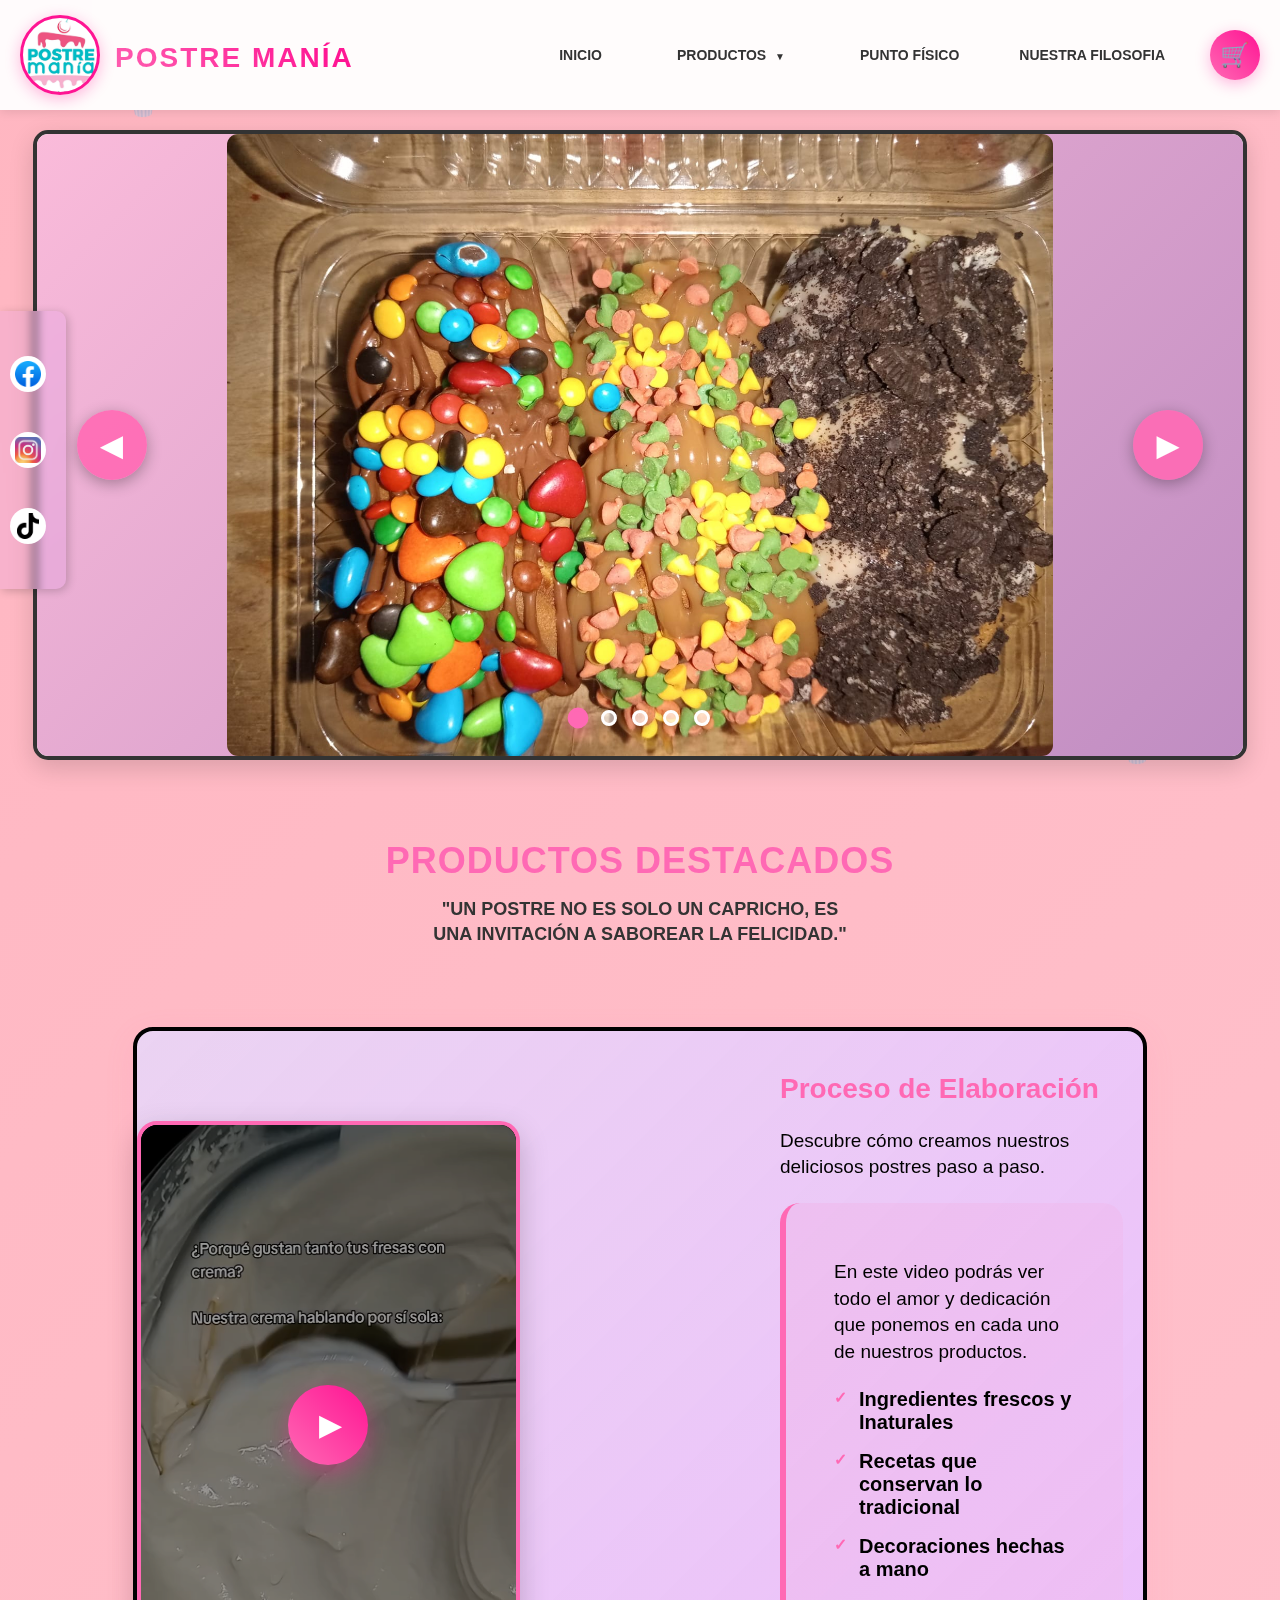
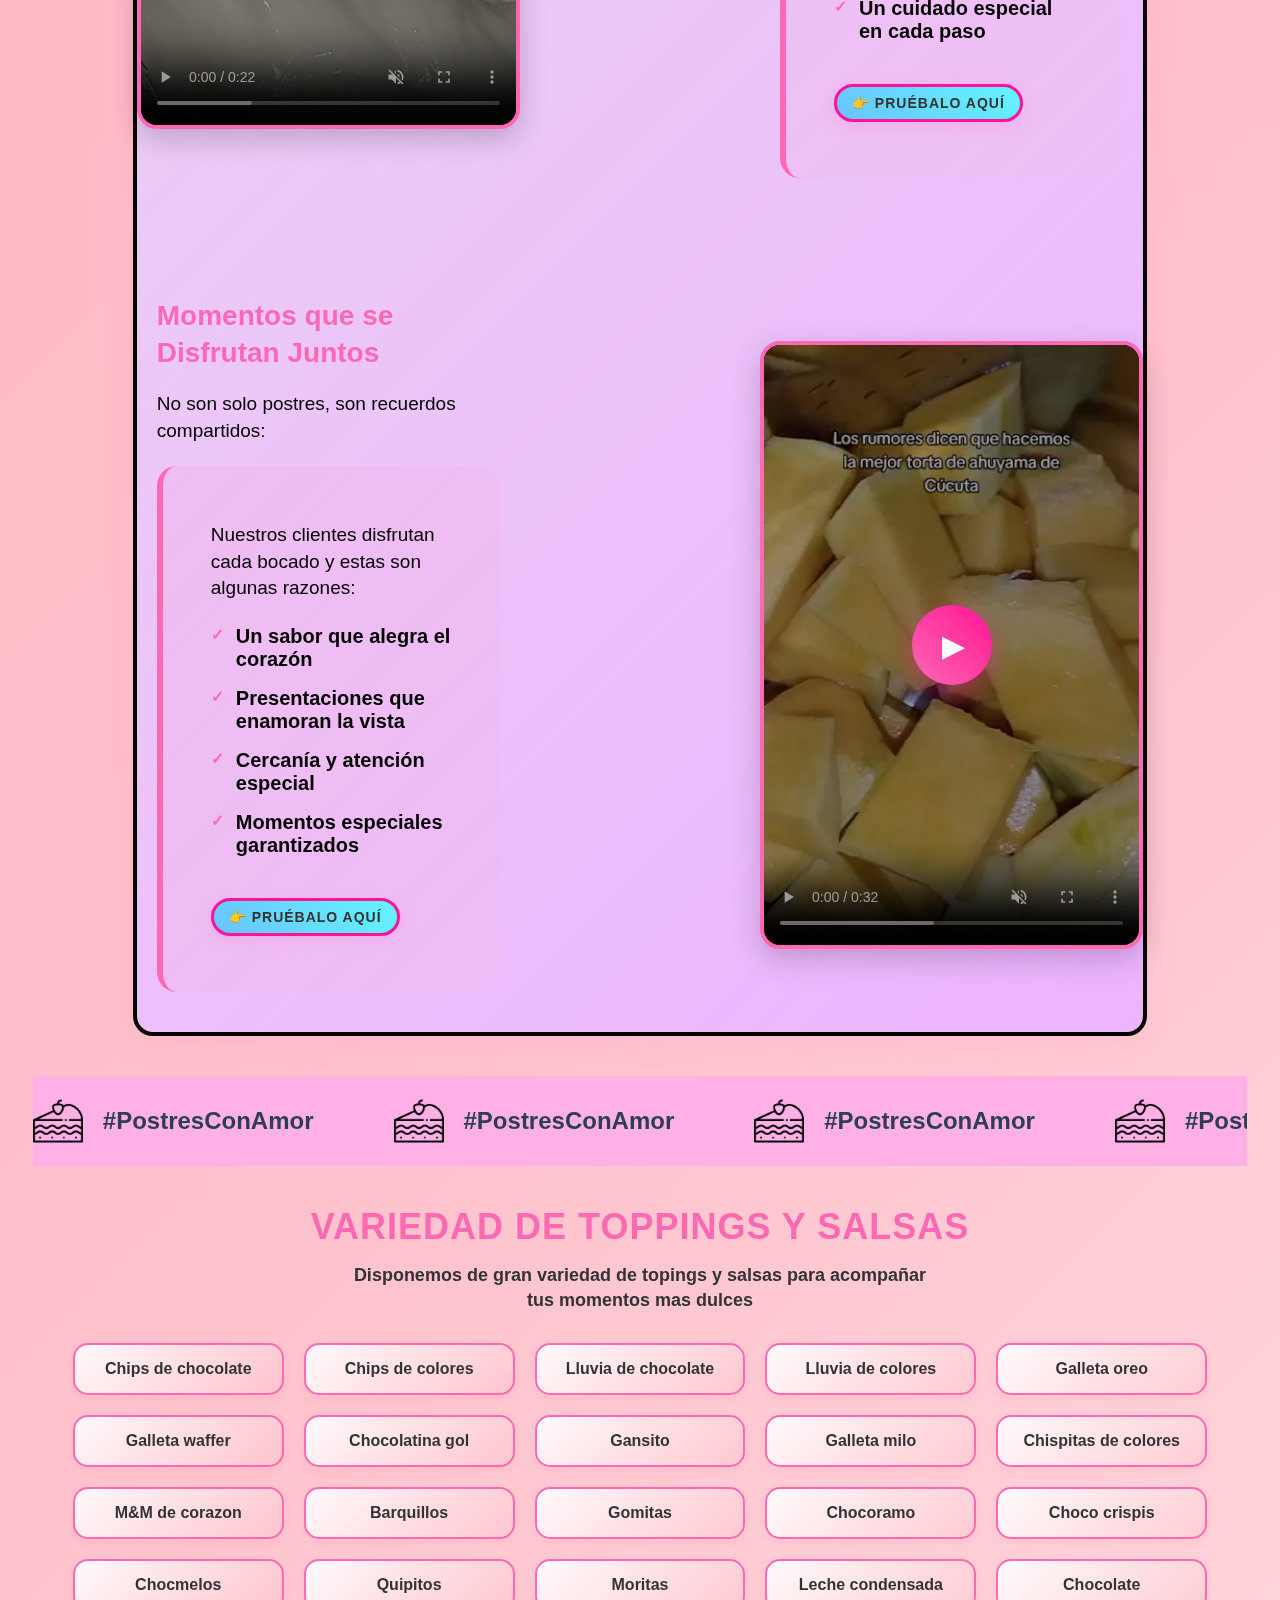
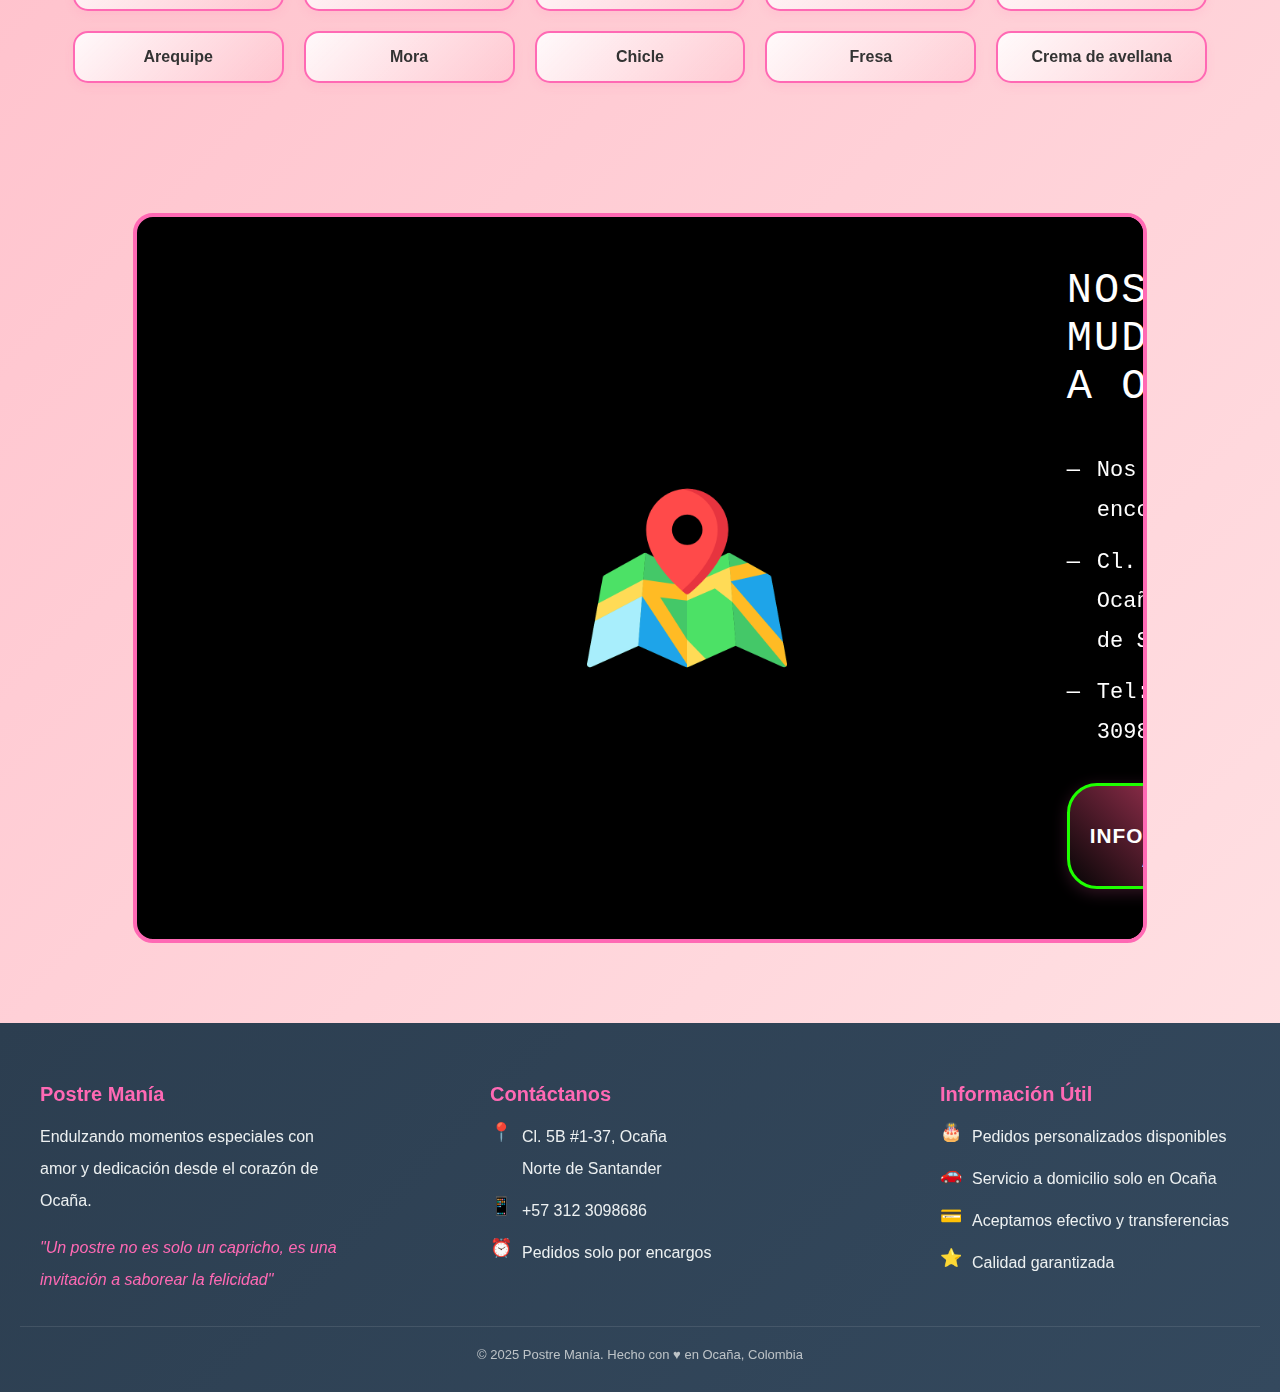
<file: index.html>
<!DOCTYPE html>
<html lang="es">
<head>
    <meta charset="UTF-8">
    <meta name="viewport" content="width=device-width, initial-scale=1.0">
    <title>Pastelería Postre Manía</title>
    <link rel="stylesheet" href="estilos.css">
    <script src="javascript.js"></script>
</head>
<body>
    <div class="decorative-elements">
        <div class="float-element">🧁</div>
        <div class="float-element">🎂</div>
        <div class="float-element">🍰</div>
        <div class="float-element">🧁</div>
    </div>

    <header class="header">
        <div class="logo-section">
            <div class="logo"></div>
            <div class="brand-text">
                <div class="brand-name"></div>
                <div class="brand-subtitle">POSTRE MANÍA</div>
            </div>
        </div>
        
        <nav class="nav-menu">
            <a href="./index.html" class="nav-item">Inicio</a>
            <div class="nav-item dropdown">
                <a class="nav-item">Productos <span class="dropdown-arrow">▼</span></a>
                <div class="dropdown-menu">
                    <a href="./tortas.html" class="dropdown-item">Tortas</a>
                    <a href="./postres.html" class="dropdown-item">Postres</a>
                </div>
            </div>
            <a href="./tienda fisica.html" class="nav-item">Punto Físico</a>
            <a href="./nuestra Filosofia.html" class="nav-item">Nuestra Filosofia</a>
             <button class="cart-button" id="cartButton">
                🛒
                <span class="cart-count hidden" id="cartCount">0</span>
            </button>
        </nav>
    </header>
<div class="cart-overlay" id="cartOverlay"></div>
<!-- Modal de configuración de producto -->
<div class="product-modal-overlay" id="productModalOverlay"></div>
<div class="product-modal" id="productModal">
    <div class="modal-header">
        <h2 id="modalProductName">Configurar Producto</h2>
        <button class="modal-close" id="modalClose">×</button>
    </div>
    
    <div class="modal-body" id="modalBody">
        <!-- Se llenará dinámicamente con JavaScript -->
    </div>
    
    <div class="modal-footer">
        <div class="modal-total">
            <span>Total:</span>
            <span id="modalTotal">$0</span>
        </div>
        <button class="modal-add-btn" id="modalAddToCart">Agregar al Carrito</button>
    </div>
</div>
    <!-- Panel del carrito -->
    <div class="cart-panel" id="cartPanel">
        
        <div class="cart-header">
            <h2>🛒 Tu Carrito</h2>
            <button class="close-cart" id="closeCart">×</button>
        </div>
        
        <div class="cart-items" id="cartItems">
            <div class="cart-empty" id="cartEmpty">
                <div class="cart-empty-icon">🛒</div>
                <p style="font-size: 20px; font-weight: bold; margin-bottom: 10px;">Tu carrito está vacío</p>
                <p>¡Agrega algunos postres deliciosos!</p>
            </div>
        </div>
        
        <div class="cart-footer" id="cartFooter" style="display: none;">
            <div class="cart-total">
                <div class="cart-total-row">
                    <span>Subtotal:</span>
                    <span id="cartSubtotal">$0</span>
                </div>
                <div class="cart-total-row cart-total-final">
                    <span>Total:</span>
                    <span id="cartTotal">$0</span>
                </div>
            </div>
            
            <button class="checkout-btn" id="checkoutBtn">
                Realizar Pedido por WhatsApp
            </button>
            
            <button class="clear-cart-btn" id="clearCartBtn">
                Vaciar Carrito
            </button>
        </div>
    </div>
    <main class="main-container">
        <div class="social-sidebar">
            <a href="https://www.facebook.com/profile.php?id=61563527319645" target="_blank">
                <div class="icon">
                    <img src="./imagenes/facebook.png" alt="Facebook">
                </div>
                <span class="text">Facebook</span>
            </a>
            <a href="https://www.instagram.com/postremania.cucuta/?hl=es-la" target="_blank">
                <div class="icon">
                    <img src="./imagenes/instagram.png" alt="Instagram">
                </div>
                <span class="text">Instagram</span>
            </a>
            <a href="https://www.tiktok.com/@postremania.cucuta" target="_blank">
                <div class="icon">
                    <img src="./imagenes/tiktok.png" alt="TikTok">
                </div>
                <span class="text">TikTok</span>
            </a>
        </div>

        <section class="slider-section">
            <div class="slider-container">
                <div class="slider-wrapper" id="sliderWrapper">
                    <div class="slide">
                        <img src="./imagenes/donas abiertas.jpg" alt="Mini donas">
                    </div>
                    <div class="slide">
                        <img src="./imagenes/fresas con crema1.jpg" alt="Fresas con Crema">
                    </div>
                    <div class="slide">
                        <img src="./imagenes/tortaahuyama.jpg" alt="Torta de ahuyama">
                    </div>
                    <div class="slide">
                        <img src="./imagenes/quesillo.PNG" alt="quesillo">
                    </div>
                    <div class="slide">
                        <img src="./imagenes/ensalada de frutas.jpg" alt="ensalada de frutas">
                    </div>
                </div>
                
                <button class="slider-nav slider-prev" onclick="previousSlide()">◀</button>
                <button class="slider-nav slider-next" onclick="nextSlide()">▶</button>
                
                <div class="slider-dots">
                    <span class="dot active" onclick="currentSlide(1)"></span>
                    <span class="dot" onclick="currentSlide(2)"></span>
                    <span class="dot" onclick="currentSlide(3)"></span>
                    <span class="dot" onclick="currentSlide(4)"></span>
                    <span class="dot" onclick="currentSlide(5)"></span>
                </div>
            </div>
        </section>

        <section class="products-section">
            <h2 class="products-title">Productos Destacados</h2>
            <p class="products-subtitle">
                "UN POSTRE NO ES SOLO UN CAPRICHO, ES<br>
                UNA INVITACIÓN A SABOREAR LA FELICIDAD."
            </p>
        </section>

        <!-- Sección de videos -->
        <section class="videos-section">
            <div class="videos-container">
                <!-- Video 1 -->
                <div class="video-row">
                    <div class="video-container">
                        <video controls muted preload="metadata">
                            <source src="./videos/Fresas con crema.mp4" type="video/mp4">
                            Tu navegador no soporta el elemento de video.
                        </video>
                        <div class="video-overlay" onclick="playVideo(this)">
                            <button class="play-button"></button>
                        </div>
                    </div>
                    
                    <div class="video-content">
                        <h3>Proceso de Elaboración</h3>
                        <p>Descubre cómo creamos nuestros deliciosos postres paso a paso.</p>
                        <div class="video-description">
                            <p>En este video podrás ver todo el amor y dedicación que ponemos en cada uno de nuestros productos.</p>
                            <ul class="video-features">
                                <li><strong>Ingredientes frescos y Inaturales</strong></li>
                                <li><strong>Recetas que conservan lo tradicional</strong></li>
                                <li><strong>Decoraciones hechas a mano</strong></li>
                                <li><strong>Un cuidado especial en cada paso</strong></li>
                            </ul>
                            <nav class="nav-menu">
                            
                            <a href="./postres.html?openProduct=1" class="nav-item prueba-btn">👉 PRUÉBALO AQUÍ</a>
                            </nav>
                        </div>
                    </div>
                </div>
                
                <!-- Video 2 -->
                <div class="video-row">
                    <div class="video-container">
                        <video controls muted preload="metadata">
                            <source src="./videos/Torta de ahuyama.mp4" type="video/mp4">
                            Tu navegador no soporta el elemento de video.
                        </video>
                        <div class="video-overlay" onclick="playVideo(this)">
                            <button class="play-button"></button>
                        </div>
                    </div>
                  
                    <div class="video-content">
                        <h3>Momentos que se Disfrutan Juntos</h3>
                        <p>No son solo postres, son recuerdos compartidos:</p>
                        <div class="video-description">
                            <p>Nuestros clientes disfrutan cada bocado y estas son algunas razones:</p>
                            <ul class="video-features">
                                <li><strong>Un sabor que alegra el corazón</strong></li>
                                <li><strong>Presentaciones que enamoran la vista</strong></li>
                                <li><strong>Cercanía y atención especial</strong></li>
                                <li><strong>Momentos especiales garantizados</strong></li>
                            </ul>
                           <nav class="nav-menu">
                            
                          <a href="./tortas.html?openProduct=7" class="nav-item prueba-btn">👉 PRUÉBALO AQUÍ</a>
                            </nav>
                        </div>
                    </div>
                </div>
            </div>
        </section>
       
       <div class="banner-container">
    <div class="banner-scroll">
        <!-- Primer conjunto -->
        <div class="banner-item">
            <img src="./imagenes/banner.png" alt="Icono" class="icon">
            <span class="text">#PostresConAmor</span>
        </div>

        <div class="banner-item">
            <img src="./imagenes/banner.png" alt="Icono" class="icon">
            <span class="text">#PostresConAmor</span>
        </div>

        <div class="banner-item">
            <img src="./imagenes/banner.png" alt="Icono" class="icon">
            <span class="text">#PostresConAmor</span>
        </div>

        <div class="banner-item">
            <img src="./imagenes/banner.png" alt="Icono" class="icon">
            <span class="text">#PostresConAmor</span>
        </div>

        <!-- Segundo conjunto (duplicado para scroll infinito) -->
        <div class="banner-item">
            <img src="./imagenes/banner.png" alt="Icono" class="icon">
            <span class="text">#PostresConAmor</span>
        </div>

        <div class="banner-item">
            <img src="./imagenes/banner.png" alt="Icono" class="icon">
            <span class="text">#PostresConAmor</span>
        </div>

        <div class="banner-item">
            <img src="./imagenes/banner.png" alt="Icono" class="icon">
            <span class="text">#PostresConAmor</span>
        </div>

        <div class="banner-item">
            <img src="./imagenes/banner.png" alt="Icono" class="icon">
            <span class="text">#PostresConAmor</span>
        </div>
    </div>
</div>
      
         <section class="products-section">
            <h2 class="products-title">Variedad de Toppings y salsas  </h2>
            <p class="products-subtitle">
              Disponemos de gran variedad de topings y salsas para acompañar tus momentos mas dulces<br>
              
                
            </p>
           <div class="toppings-grid">
             
                <div class="topping-item">Chips de chocolate</div>
                <div class="topping-item">Chips de colores</div>
                <div class="topping-item">Lluvia de chocolate</div>
                <div class="topping-item">Lluvia de colores</div>
                <div class="topping-item">Galleta oreo</div>
                <div class="topping-item">Galleta waffer</div>
                <div class="topping-item">Chocolatina gol</div>
                <div class="topping-item">Gansito</div>
                <div class="topping-item">Galleta milo</div>
                <div class="topping-item">Chispitas de colores</div>
                <div class="topping-item">M&M de corazon</div>
                <div class="topping-item">Barquillos</div>
                <div class="topping-item">Gomitas</div>
                <div class="topping-item">Chocoramo</div>
                <div class="topping-item">Choco crispis</div>
                <div class="topping-item">Chocmelos</div>
                <div class="topping-item">Quipitos</div>
                <div class="topping-item">Moritas</div>
                <div class="topping-item">Leche condensada</div>
                <div class="topping-item">Chocolate</div>
                <div class="topping-item">Arequipe</div>
                <div class="topping-item">Mora</div>
                <div class="topping-item">Chicle</div>
                <div class="topping-item">Fresa</div>
                  <div class="topping-item">Crema de avellana </div>
            </div>
        </section>
           <section class="ubi-section">
             <div class="ubi-container">
                         <div class="ubi-row">
                    <div class="ubi-map-icon">
                        <div class="ubi-logo"></div>
                    </div>
                    
                    <div class="ubi-content">
                        <h2 class="ubi-text-title">NOS MUDAMOS A OCAÑA</h2>
                        <p class="ubi-text-line">Nos puedes encontrar en: </p>
                        <p class="ubi-text-line">Cl. 5B #1-37 Ocaña, Norte de Santander</p>
                        <p class="ubi-text-line">Tel: +57 312 3098686</p>
                           <nav class="nav-menu">
                            
                          <a href="./tienda fisica.html" class="nav-item ubi-btn">Mas informacion aqui</a>
                            </nav>
                    </div>
                    
             </div>
         </section>
    </main>
      <!-- PIE DE PÁGINA -->
    <footer class="footer">
        <div class="footer-content">
            <!-- Sección Sobre Nosotros -->
            <div class="footer-section">
                <h3>Postre Manía</h3>
                <p>Endulzando momentos especiales con amor y dedicación desde el corazón de Ocaña.</p>
                <p style="margin-top: 15px; font-style: italic; color: #ff69b4;">
                    "Un postre no es solo un capricho, es una invitación a saborear la felicidad"
                </p>
            </div>

            <!-- Sección Contacto -->
            <div class="footer-section">
                <h3>Contáctanos</h3>
                <div class="contact-item">
                    <span class="contact-icon">📍</span>
                    <p>Cl. 5B #1-37, Ocaña<br>Norte de Santander</p>
                </div>
                <div class="contact-item">
                    <span class="contact-icon">📱</span>
                    <p>+57 312 3098686</p>
                </div>
                <div class="contact-item">
                    <span class="contact-icon">⏰</span>
                    <p>Pedidos solo por encargos</p>
                </div>
            </div>

            <!-- Sección Información -->
            <div class="footer-section">
                <h3>Información Útil</h3>
                <div class="contact-item">
                    <span class="contact-icon">🎂</span>
                    <p>Pedidos personalizados disponibles</p>
                </div>
                <div class="contact-item">
                    <span class="contact-icon">🚗</span>
                    <p>Servicio a domicilio solo en Ocaña</p>
                </div>
                <div class="contact-item">
                    <span class="contact-icon">💳</span>
                    <p>Aceptamos efectivo y transferencias</p>
                </div>
                <div class="contact-item">
                    <span class="contact-icon">⭐</span>
                    <p>Calidad garantizada</p>
                </div>
            </div>
        </div>

        <!-- Línea final -->
        <div class="footer-bottom">
            <p>&copy; 2025 Postre Manía. Hecho con <span class="heart">♥</span> en Ocaña, Colombia</p>
        </div>
    </footer>

    <script>
        // FUNCIONALIDAD DEL SLIDER
        let currentSlideIndex = 0;
        const slides = document.querySelectorAll('.slide');
        const dots = document.querySelectorAll('.dot');
        const sliderWrapper = document.getElementById('sliderWrapper');
        const totalSlides = slides.length;

        function showSlide(index) {
            sliderWrapper.style.transform = `translateX(-${index * 100}%)`;
            
            dots.forEach(dot => dot.classList.remove('active'));
            dots[index].classList.add('active');
            
            currentSlideIndex = index;
        }

        function nextSlide() {
            currentSlideIndex = (currentSlideIndex + 1) % totalSlides;
            showSlide(currentSlideIndex);
        }

        function previousSlide() {
            currentSlideIndex = (currentSlideIndex - 1 + totalSlides) % totalSlides;
            showSlide(currentSlideIndex);
        }

        function currentSlide(index) {
            showSlide(index - 1);
        }

        // Auto-slide
        setInterval(nextSlide, 5000);

        // FUNCIONALIDAD DE VIDEOS
        function playVideo(overlay) {
            const videoContainer = overlay.closest('.video-container');
            const video = videoContainer.querySelector('video');
            
            if (video.paused) {
                // Pausar otros videos
                document.querySelectorAll('video').forEach(v => {
                    if (v !== video) {
                        v.pause();
                        v.closest('.video-container').classList.remove('playing');
                        v.closest('.video-container').querySelector('.video-overlay').style.opacity = '1';
                    }
                });
                
                // Reproducir video actual
                video.muted = false; // Quitar silencio
                video.play();
                videoContainer.classList.add('playing');
                overlay.style.opacity = '0';
                overlay.style.pointerEvents = 'none';
            }
        }

        // Event listeners para videos
        document.addEventListener('DOMContentLoaded', function() {
            const videos = document.querySelectorAll('.video-container video');
            
            videos.forEach(video => {
                // Cuando termine el video, mostrar overlay
                video.addEventListener('ended', function() {
                    const videoContainer = this.closest('.video-container');
                    const overlay = videoContainer.querySelector('.video-overlay');
                    videoContainer.classList.remove('playing');
                    overlay.style.opacity = '1';
                    overlay.style.pointerEvents = 'auto';
                });
                
                // Click en el video para pausar/reproducir
                video.addEventListener('click', function() {
                    const videoContainer = this.closest('.video-container');
                    const overlay = videoContainer.querySelector('.video-overlay');
                    
                    if (this.paused) {
                        this.muted = false;
                        this.play();
                        videoContainer.classList.add('playing');
                        overlay.style.opacity = '0';
                        overlay.style.pointerEvents = 'none';
                    } else {
                        this.pause();
                        videoContainer.classList.remove('playing');
                        overlay.style.opacity = '1';
                        overlay.style.pointerEvents = 'auto';
                    }
                });

                // Asegurar que el video tenga sonido cuando se reproduce
                video.addEventListener('play', function() {
                    this.muted = false;
                });

                // Controlar el volumen
                video.addEventListener('loadedmetadata', function() {
                    this.volume = 0.8; // 80% del volumen máximo
                });
            });
        });
    </script>
</body>

</html>
</file>
<file: estilos.css>
* {
    margin: 0;
    padding: 0;
    box-sizing: border-box;
}

body {
    font-family: Arial, sans-serif;
    background: linear-gradient(135deg, #ffb6c1, #ffc0cb, #ffe4e6);
    min-height: 100vh;
    overflow-x: hidden
}

.header {
    background: rgba(255, 255, 255, 0.95);
    padding: 15px 20px;
    display: flex;
    justify-content: space-between;
    align-items: center;
    box-shadow: 0 2px 10px rgba(0, 0, 0, 0.1);
    position: fixed;
    top: 0;
    left: 0;
    right: 0;
    z-index: 1000;
    backdrop-filter: blur(10px);
    transition: all 0.3s ease;
}

/* Efecto adicional cuando se hace scroll */
.header.scrolled {
    padding: 10px 20px;
    background: rgba(255, 255, 255, 0.98);
    box-shadow: 0 4px 20px rgba(0, 0, 0, 0.15);
}

/* Ajustar el body para compensar el header fijo */
body {
    font-family: Arial, sans-serif;
    background: linear-gradient(135deg, #ffb6c1, #ffc0cb, #ffe4e6);
    min-height: 100vh;
    overflow-x: hidden;
    padding-top: 110px; /* Altura aproximada del header */
}

/* Ajuste para dispositivos móviles */
@media (max-width: 768px) {
    body {
        padding-top: 140px;
    }
    
    .header {
        padding: 10px 15px;
    }
    
    .header.scrolled {
        padding: 8px 15px;
    }
}

@media (max-width: 480px) {
    body {
        padding-top: 160px;
    }
}

.logo-section {
    display: flex;
    align-items: center;
    gap: 15px;
}

.logo {
    width: 80px;
    height: 80px;
    background-image: url("imagenes/logo.PNG");
    background-size: cover;
    background-position: center;
    background-repeat: no-repeat;
    border-radius: 50%;
    display: flex;
    align-items: center;
    justify-content: center;
    position: relative;
    border: 3px solid #ff1493;
    box-shadow: 0 4px 15px rgba(255, 20, 147, 0.3);
    transition: transform 0.3s ease;
    
}

.logo:hover {
    transform: scale(1.05);
}

.logo::after {
    
    position: absolute;
    width: 100%;
    height: 100%;
    border-radius: 50%;
    background: linear-gradient(45deg, transparent, rgba(255, 255, 255, 0.2), transparent);
    animation: shine 3s ease-in-out infinite;
}
/* Animacion de brillo */
@keyframes shine {
    0% {
        transform: rotate(0deg);
        opacity: 0;
    }
    50% {
        opacity: 1;
    }
    100% {
        transform: rotate(360deg);
        opacity: 0;
    }
}
/* Contenedor del texto de la marca */
.brand-text {
    color: #ff69b4;
    font-weight: bold;
}
/* Nombre de la marca */
.brand-name {
    font-size: 24px;
    margin-bottom: 5px;
    text-shadow: 1px 1px 2px rgba(255, 105, 180, 0.3);
}
/* Subtitulo de la marca con efecto de gradiente animado */
.brand-subtitle {
    font-size: 28px;
    letter-spacing: 2px;
    background: linear-gradient(45deg, #ff69b4, #ff1493, #ff69b4);
    background-size: 200% 200%;
    background-clip: text;
    -webkit-background-clip: text;
    -webkit-text-fill-color: transparent;
    animation: gradient 3s ease infinite;
}

@keyframes gradient {
    0% {
        background-position: 0% 50%;
    }
    50% {
        background-position: 100% 50%;
    }
    100% {
        background-position: 0% 50%;
    }
}
/* Estilos para el boton de prueba */
.prueba-btn {
    font-size: 1.3em;
    background: linear-gradient(45deg, #69c3ff, #63f5ff);
    color: #000000 ;
    padding: 14px 32px;
    border-radius: 30px;
    font-weight: bold;
    box-shadow: 0 4px 16px rgba(255, 105, 180, 0.2);
    display: inline-block;
    margin-top: 18px;
    text-align: center;
    transition: 0.3s, transform 0.2s;
    border: 3px solid #ff1493;
    text-decoration: none;
    cursor: pointer;
    text-transform: uppercase;
    letter-spacing: 1px;
}
/* Estado cuando el cursor esta sobre el boton*/
.prueba-btn:hover {
    background: linear-gradient(45deg, #ff1493, #ff69b4);
    transform: scale(1.06);
    color: #fff;
    box-shadow: 0 6px 20px rgba(255, 255, 255, 0.4);
    border: 3px solid #62f0f5;
}
/* Menu de navegacion */
.nav-menu {
    display: flex;
    gap: 30px;
    align-items: center;
}
/* Estilos para los elementos de navegacion */
.nav-item {
    color: #333;
    text-decoration: none;
    font-weight: bold;
    font-size: 14px;
    text-transform: uppercase;
    padding: 8px 15px;
    border-radius: 20px;
    transition: all 0.3s ease;
}
/* Estado al pasar el cursor*/
.nav-item:hover {
    background: #ff69b4;
    color: white;
    transform: translateY(-2px);
}
/* Estilos para el menu desplegable */
.nav-item.dropdown {
    position: relative;
    z-index: 10000;
}
/* Estilos para el contenido del menu desplegable */
.dropdown-menu {
    position: absolute;
    top: 100%;
    left: 0;
    background: white;
    min-width: 200px;
    border-radius: 10px;
    box-shadow: 0 5px 20px rgba(0, 0, 0, 0.15);
    opacity: 0;
    visibility: hidden;
    transform: translateY(-10px);
    transition: all 0.3s ease;
    z-index: 9999;
    border: 2px solid #ff69b4;
    padding: 10px 0;
}
/* Mostrar el menu desplegable al pasar el cursor */
.nav-item.dropdown:hover .dropdown-menu {
    opacity: 1;
    visibility: visible;
    transform: translateY(0);
}
/* Estilos para los elementos del menu desplegable */
.dropdown-item {
    display: block;
    padding: 12px 20px;
    color: #333;
    text-decoration: none;
    font-size: 14px;
    font-weight: 500;
    text-transform: none;
    transition: all 0.2s ease;
    border-left: 3px solid transparent;
}
/* Estado al pasar el cursor sobre los elementos del menu desplegable */
.dropdown-item:hover {
    background: #f8f9fa;
    color: #ff69b4;
    border-left-color: #ff69b4;
    transform: translateX(5px);
}
/* Estilos para el icono de flecha en el menu desplegable */
.dropdown-arrow {
    margin-left: 5px;
    font-size: 10px;
    transition: transform 0.3s ease;
}
/* Rotar la flecha al pasar el cursor sobre el menu desplegable */
.nav-item.dropdown:hover .dropdown-arrow {
    transform: rotate(180deg);
}
/* Contenedor principal */
.main-container {
    max-width: 98%;
    margin: 20px auto;
    padding: 0 20px;
}
/* Seccion del slider */
.slider-section {
    background: linear-gradient(135deg, #fff, #f8f9fa);
    border: 4px solid #333;
    border-radius: 15px;
    height: 70vh;
    margin-bottom: 40px;
    box-shadow: 0 8px 25px rgba(0, 0, 0, 0.15);
    position: relative;
    overflow: hidden;
    width: 100%;
    padding: 0;
}
/* Contenedor del slider */
.slider-container {
    position: relative;
    width: 100%;
    height: 100%;
    overflow: hidden;
    border-radius: 11px;
}
/* contenedor que envuelve todos los slides*/
.slider-wrapper {
    display: flex;
    transition: transform 0.5s ease-in-out;
    height: 100%;
    width: 100%;
}
/* Estilos para cada slide */
.slide {
    min-width: 100%;
    width: 100%;
    height: 100%;
    position: relative;
    display: flex;
    align-items: center;
    justify-content: center;
    overflow: hidden;
    background: linear-gradient(135deg, #fabbda, #c08dc2);
}
/* Estilos para las imagenes dentro de cada slide */
.slide img {
    width: auto;
    height: 100%;
    max-width: 100%;
    object-fit: contain;
    object-position: center;
    border-radius: 11px;
    display: block;
}
/* Overlay de texto en cada slide */
.slide-overlay {
    position: absolute;
    bottom: 0;
    left: 0;
    right: 0;
    background: linear-gradient(transparent, rgba(0, 0, 0, 0.9));
    padding: 40px 50px;
    color: white;
    z-index: 5;
}
/* Titulo del slide */
.slide-title {
    font-size: 36px;
    font-weight: bold;
    margin-bottom: 15px;
    text-shadow: 2px 2px 4px rgba(0, 0, 0, 0.8);
    text-transform: uppercase;
    letter-spacing: 1px;
}
/* Descripcion del slide */
.slide-description {
    font-size: 18px;
    line-height: 1.5;
    text-shadow: 1px 1px 2px rgba(0, 0, 0, 0.8);
    max-width: 500px;
}
/* Botones de navegacion del slider */
.slider-nav {
    position: absolute;
    top: 50%;
    transform: translateY(-50%);
    background: rgba(255, 105, 180, 0.9);
    border: none;
    color: white;
    width: 70px;
    height: 70px;
    border-radius: 50%;
    cursor: pointer;
    font-size: 28px;
    font-weight: bold;
    transition: all 0.3s ease;
    z-index: 10;
    display: flex;
    align-items: center;
    justify-content: center;
    box-shadow: 0 4px 15px rgba(0, 0, 0, 0.3);
}
/* Estado al pasar el cursor sobre los botones de navegacion */
.slider-nav:hover {
    background: rgba(255, 105, 180, 1);
    transform: translateY(-50%) scale(1.15);
    box-shadow: 0 6px 20px rgba(0, 0, 0, 0.4);
}
/* Posicionamiento de boton anterior */
.slider-prev {
    left: 40px;
}
/* Posicionamiento del boton siguiente */
.slider-next {
    right: 40px;
}
/* Contenedor de los puntos de navegacion */
.slider-dots {
    position: absolute;
    bottom: 30px;
    left: 50%;
    transform: translateX(-50%);
    display: flex;
    gap: 15px;
}
/* Estilos para cada punto de navegacion */
.dot {
    width: 16px;
    height: 16px;
    border-radius: 50%;
    background: rgba(255, 255, 255, 0.6);
    border: 3px solid white;
    cursor: pointer;
    transition: all 0.3s ease;
    box-shadow: 0 2px 8px rgba(0, 0, 0, 0.3);
}
/* Estado activo del punto de navegacion */
.dot.active {
    background: #ff69b4;
    border-color: #ff69b4;
    transform: scale(1.3);
    box-shadow: 0 4px 12px rgba(255, 105, 180, 0.5);
}
/* Efecto de gradiente sobre la seccion del slider */
.slider-section::before {
    content: "";
    position: absolute;
    top: 0;
    left: 0;
    right: 0;
    bottom: 0;
    background: linear-gradient(45deg, rgba(255, 105, 180, 0.1), rgba(255, 192, 203, 0.1));
}
/* Titulo principal sobre el slider */
.slider-title {
    font-size: 32px;
    font-weight: bold;
    color: #333;
    text-align: center;
    z-index: 1;
    position: relative;
    text-transform: uppercase;
    letter-spacing: 2px;
}
/* Seccion de productos */
.products-section {
    text-align: center;
    padding: 40px 20px;
}
/* Titulo de la seccion de productos */
.products-title {
    font-size: 36px;
    font-weight: bold;
    color: #ff69b4;
    margin-bottom: 15px;
    text-transform: uppercase;
    letter-spacing: 1px;
}
/* Subtitulo de la seccion de productos */
.products-subtitle {
    font-size: 18px;
    color: #333;
    font-weight: bold;
    line-height: 1.4;
    max-width: 600px;
    margin: 0 auto;
}
/* Contenedor de la cuadricula de toppings */
.toppings-grid {
    display: grid;
    grid-template-columns: repeat(auto-fit, minmax(200px, 1fr));
    gap: 20px;
    max-width: 1200px;
    margin: 30px auto;
    padding: 0 20px;
}
/* Estilos para cada item de topping */
.topping-item {
    background: linear-gradient(135deg, rgba(255, 255, 255, 0.9), rgba(255, 192, 203, 0.2));
    padding: 15px 20px;
    border-radius: 15px;
    text-align: center;
    font-size: 16px;
    font-weight: 600;
    color: #333;
    border: 2px solid #ff69b4;
    transition: all 0.3s ease;
    box-shadow: 0 4px 10px rgba(255, 105, 180, 0.1);
}
/* Estado al pasar el cursor sobre cada item de topping */
.topping-item:hover {
    transform: translateY(-5px);
    background: linear-gradient(135deg, #ff69b4, #ff1493);
    color: white;
    box-shadow: 0 8px 20px rgba(255, 105, 180, 0.3);
    border-color: #ff1493;
}
/* Seccion de videos */
.videos-section {
    padding: 0px 0px;
    background: linear-gradient(135deg, rgba(230, 217, 253, 0.808), rgb(237, 179, 255));
    margin: 40px 100px;
    border-radius: 20px;
    box-shadow: 0 8px 30px rgba(255, 105, 180, 0.1);
    border: 4px solid #000000;
}
/* Contenedor principal de los videos */
.videos-container {
    max-width: 1200px;
    width: 100%;
    margin: 0 auto;
    display: grid;
    gap: 40px;
}
/* Fila individual de video */
.video-row {
    display: grid;
    grid-template-columns: 1fr 1fr;
    gap: 240px;
    align-items: center;
    padding: 20px 0;
}
/* Invertir el orden de los videos en filas pares */
.video-row:nth-child(even) {
    direction: rtl;
}
/* Asegurar que el contenido interno mantenga la direccion normal */
.video-row:nth-child(even) > * {
    direction: ltr;
}
/* Contenedor del video */
.video-container {
    position: relative;
    border-radius: 20px;
    overflow: hidden;
    box-shadow: 0 10px 30px rgba(0, 0, 0, 0.2);
    transition: all 0.3s ease;
    border: 4px solid #ff69b4;
    background: #000;
}
/* Efecto al pasar el cursor sobre el contenedor del video */
.video-container:hover {
    transform: translateY(-5px);
    box-shadow: 0 20px 40px rgba(255, 105, 180, 0.3);
}
/* Estilos para el elemento de video */
.video-container video {
    width: 100%;
    height: 600px;
    object-fit: cover;
    display: block;
    border-radius: 16px;
    background: #000;
}
/* Overlay del video */
.video-overlay {
    position: absolute;
    top: 0;
    left: 0;
    right: 0;
    bottom: 0;
    background: rgba(0, 0, 0, 0.4);
    display: flex;
    align-items: center;
    justify-content: center;
    opacity: 1;
    transition: all 0.3s ease;
    border-radius: 16px;
    cursor: pointer;
}
/* Ocultar el overlay cuando el video esta reproduciendose */
.video-container.playing .video-overlay {
    opacity: 0;
    pointer-events: none;
}
/* Boton de reproduccion */
.play-button {
    background: linear-gradient(45deg, #ff69b4, #ff1493);
    border: none;
    border-radius: 50%;
    width: 80px;
    height: 80px;
    display: flex;
    align-items: center;
    justify-content: center;
    cursor: pointer;
    transition: all 0.3s ease;
    box-shadow: 0 8px 25px rgba(255, 20, 147, 0.4);
}
/* Efecto al pasar el cursor sobre el boton de reproduccion */
.play-button:hover {
    transform: scale(1.1);
    box-shadow: 0 12px 35px rgba(255, 20, 147, 0.6);
}
/* Icono de reproduccion dentro del boton */
.play-button::before {
    content: "▶";
    color: white;
    font-size: 30px;
    margin-left: 4px;
}
/* Etiqueta del video */
.video-label {
    position: absolute;
    top: 15px;
    left: 15px;
    background: linear-gradient(45deg, #ff1493, #ff69b4);
    color: white;
    padding: 8px 16px;
    border-radius: 20px;
    font-size: 14px;
    font-weight: bold;
    text-transform: uppercase;
    letter-spacing: 1px;
    box-shadow: 0 4px 15px rgba(255, 20, 147, 0.3);
    z-index: 10;
}
/* Contenido descriptivo del video */
.video-content {
    padding: 20px;
}
/* Titulo del video */
.video-content h3 {
    font-size: 28px;
    font-weight: bold;
    color: #ff69b4;
    margin-bottom: 20px;
    line-height: 1.3;
}
/* Parrafo descriptivo del video */
.video-content p {
    font-size: 19px;
    color: #000000;
    line-height: 1.4;
    margin-bottom: 15px;
}
/* Descripcion adicional del video */
.video-description {
    background: linear-gradient(135deg, rgba(255, 105, 180, 0.1), rgba(255, 192, 203, 0.1));
    padding: 56px 48px;
    border-radius: 20px;
    border-left: 6px solid #ff69b4;
    margin-top: 22px;
    font-size: 1.25em;
}
/* lista de caracteristicas del video */
.video-features {
    list-style: none;
    padding: 0;
    margin: 15px 0;
}
/* Elementos individuales de la lista de caracteristicas */
.video-features li {
    padding: 8px 0;
    color: #000000;
    position: relative;
    padding-left: 25px;
}
/* Icono de check antes de cada caracteristica */
.video-features li::before {
    content: "✓";
    position: absolute;
    left: 0;
    color: #ff69b4;
    font-weight: bold;
    font-size: 16px;
}
/* Boton de accion del video */
.video-action-btn {
    background: linear-gradient(45deg, #ff69b4, #ff1493);
    color: white;
    border: none;
    padding: 12px 25px;
    border-radius: 25px;
    font-weight: bold;
    font-size: 14px;
    cursor: pointer;
    transition: all 0.3s ease;
    text-transform: uppercase;
    letter-spacing: 1px;
    margin-top: 15px;
}
/* Efecto al pasar el cursor sobre el boton de accion */
.video-action-btn:hover {
    background: linear-gradient(45deg, #ff1493, #ff69b4);
    transform: translateY(-2px);
    box-shadow: 0 8px 20px rgba(255, 20, 147, 0.3);
}
/* Elementos decorativos flotantes */
.decorative-elements {
    position: fixed;
    top: 0;
    left: 0;
    width: 100%;
    height: 100%;
    pointer-events: none;
    z-index: -1;
}
/* Estilos para cada elemento flotante */
.float-element {
    position: absolute;
    animation: float 6s ease-in-out infinite;
    opacity: 0.3;
    font-size: 30px;
}

.float-element:nth-child(1) {
    top: 10%;
    left: 10%;
    animation-delay: 0s;
}

.float-element:nth-child(2) {
    top: 20%;
    right: 15%;
    animation-delay: 2s;
}

.float-element:nth-child(3) {
    bottom: 30%;
    left: 5%;
    animation-delay: 4s;
}

.float-element:nth-child(4) {
    bottom: 15%;
    right: 10%;
    animation-delay: 1s;
}
/* Animacion de flotacion */
@keyframes float {
    0%, 100% {
        transform: translateY(0px) rotate(0deg);
    }
    50% {
        transform: translateY(-20px) rotate(5deg);
    }
}
/* Estilos para el logo alternativo */
.logo-alt {
    width: 80px;
    height: 80px;
    background: linear-gradient(135deg, #ff69b4, #ff1493);
    border-radius: 50%;
    display: flex;
    align-items: center;
    justify-content: center;
    position: relative;
    border: 3px solid #ff1493;
    box-shadow: 0 4px 15px rgba(255, 20, 147, 0.3);
    font-family: 'Georgia', serif;
    font-weight: bold;
    font-size: 24px;
    color: white;
    text-shadow: 2px 2px 4px rgba(0, 0, 0, 0.3);
}
/* Efecto de animacion para el logo alternativo */
.logo-alt::before {
    content: "PM";
    z-index: 2;
}
/* Efecto de borde animado alrededor del logo alternativo */
.logo-alt::after {
    position: absolute;
    top: -2px;
    left: -2px;
    right: -2px;
    bottom: -2px;
    border-radius: 50%;
    background: linear-gradient(45deg, #ff1493, #ff69b4, #ffc0cb, #ff69b4, #ff1493);
    background-size: 300% 300%;
    animation: rotate 4s linear infinite;
    z-index: -1;
}
/* Animacion de rotacion para el borde del logo alternativo */
@keyframes rotate {
    0% {
        background-position: 0% 50%;
    }
    100% {
        background-position: 100% 50%;
    }
}
/* Barra lateral de redes sociales */
.social-sidebar {
    position: fixed;
    top: 50%;
    left: 0;
    transform: translateY(-50%);
    display: flex;
    flex-direction: column;
    background: rgba(219, 157, 238, 0.2);
    padding: 25px 10px;
    border-radius: 0 10px 10px 0;
    z-index: 999;
    box-shadow: 2px 2px 10px rgba(0, 0, 0, 0.2);
    backdrop-filter: blur(5px);
}
/* Estilos para los enlaces de redes sociales */
.social-sidebar a {
    display: flex;
    align-items: center;
    margin: 20px 0;
    color: rgb(24, 5, 5);
    text-decoration: none;
    transition: all 0.3s ease;
}
/* Efecto al pasar el cursor sobre los enlaces de redes sociales */
.social-sidebar a:hover {
    transform: translateX(5px) scale(1.1);
}
/* Estilos para los iconos de redes sociales */
.social-sidebar .icon {
    width: 36px;
    height: 36px;
    margin-right: 10px;
    display: flex;
    align-items: center;
    justify-content: center;
    background: #fff;
    border-radius: 50%;
    padding: 5px;
}
/* Estilos para las imagenes de los iconos */
.social-sidebar .icon img {
    width: 100%;
    height: 100%;
    object-fit: contain;
}
/* Estilos para el texto de las redes sociales */
.social-sidebar .text {
    font-size: 0;
    width: 0;
    overflow: hidden;
    white-space: nowrap;
    transition: all 0.3s ease;
}
/* Mostrar el texto al pasar el cursor sobre la barra lateral */
.social-sidebar:hover .text {
    width: auto;
    font-size: 14px;
    margin-left: 8px;
}
/* Seccion de la pagina de productos */
.page-header {
    text-align: center;
    padding: 40px 20px;
    background: linear-gradient(135deg, rgba(255, 255, 255, 0.9), rgba(248, 249, 250, 0.9));
    border-radius: 20px;
    margin-bottom: 40px;
    box-shadow: 0 4px 20px rgba(255, 105, 180, 0.1);
}
/* Titulo principal de la pagina de productos */
.page-title {
    font-size: 48px;
    font-weight: bold;
    color: #ff69b4;
    margin-bottom: 15px;
    text-transform: uppercase;
    letter-spacing: 2px;
    text-shadow: 2px 2px 4px rgba(255, 105, 180, 0.2);
}
/* Subtitulo de la pagina de productos */
.page-subtitle {
    font-size: 20px;
    color: #666;
    font-weight: 500;
    max-width: 600px;
    margin: 0 auto;
    line-height: 1.5;
}
/* Contenedor de los filtros y ordenacion de productos */
.product-filters {
    margin-bottom: 30px;
    padding: 0 20px;
}
/* Contenedor para los filtros y el contador de resultados */
.filter-container {
    display: flex;
    justify-content: space-between;
    align-items: center;
    padding: 20px 0;
    border-bottom: 2px solid rgba(255, 105, 180, 0.1);
}
/* Contador de resultados */
.results-count {
    font-size: 20px;
    color: #666;
    font-weight: 500;
    margin-left: 26px;
}
/* Contenedor para la ordenacion de productos */
.sort-container {
    display: flex;
    align-items: center;
    gap: 10px;
}
/* Etiqueta de ordenacion */
.sort-select {
    padding: 10px 15px;
    border: 2px solid #ff69b4;
    border-radius: 25px;
    background: white;
    color: #333;
    font-size: 14px;
    font-weight: 500;
    cursor: pointer;
    transition: all 0.3s ease;
    outline: none;
}
/* Efecto al enfocar o pasar el cursor sobre la ordenacion */
.sort-select:focus,
.sort-select:hover {
    border-color: #ff1493;
    box-shadow: 0 0 10px rgba(255, 20, 147, 0.2);
}
/* Cuadricula de productos */
.products-grid {
    display: grid;
    grid-template-columns: repeat(auto-fill, minmax(280px, 1fr));
    gap: 30px;
    padding: 0 20px;
    margin-bottom: 50px;
}
/* Tarjeta individual de producto */
.product-card {
    background: white;
    border-radius: 20px;
    overflow: hidden;
    box-shadow: 0 8px 25px rgba(0, 0, 0, 0.1);
    transition: all 0.3s ease;
    position: relative;
    border: 3px solid transparent;
}
/* Efecto al pasar el cursor sobre la tarjeta de producto */
.product-card:hover {
    transform: translateY(-8px);
    box-shadow: 0 15px 35px rgba(255, 105, 180, 0.2);
    border-color: #ff69b4;
}
/* Estilos especiales para productos destacados */
.product-card.featured {
    border-color: #ff1493;
    box-shadow: 0 8px 25px rgba(255, 20, 147, 0.2);
}
/* Efecto al pasar el cursor sobre productos destacados */
.product-card.featured:hover {
    box-shadow: 0 15px 35px rgba(255, 20, 147, 0.3);
}
/* Contenedor de la imagen del producto */
.product-image {
    position: relative;
    width: 100%;
    height: 250px;
    overflow: hidden;
    background: #f8f9fa;
}
/* Estilos para la imagen del producto */
.product-image img {
    width: 100%;
    height: 100%;
    object-fit: cover;
    transition: transform 0.3s ease;
}
/* Efecto al pasar el cursor sobre la imagen del producto */
.product-card:hover .product-image img {
    transform: scale(1.05);
}
/* Overlay de la tarjeta de producto */
.product-overlay {
    position: absolute;
    top: 0;
    left: 0;
    right: 0;
    bottom: 0;
    background: rgba(0, 0, 0, 0.6);
    display: flex;
    align-items: center;
    justify-content: center;
    opacity: 0;
    transition: all 0.3s ease;
}
/* Mostrar el overlay al pasar el cursor sobre la tarjeta de producto */
.product-card:hover .product-overlay {
    opacity: 1;
}
/* Etiqueta de producto */
.product-badge {
    position: absolute;
    top: 15px;
    right: 15px;
    background: linear-gradient(45deg, #ff1493, #ff69b4);
    color: white;
    padding: 8px 12px;
    border-radius: 20px;
    font-size: 12px;
    font-weight: bold;
    text-transform: uppercase;
    letter-spacing: 1px;
    z-index: 2;
    box-shadow: 0 4px 15px rgba(255, 20, 147, 0.3);
}
/* Contenedor de la informacion del producto */
.product-info {
    padding: 25px 20px;
    text-align: center;
}
/* Nombre del producto */
.product-name {
    font-size: 20px;
    font-weight: bold;
    color: #333;
    margin-bottom: 15px;
    line-height: 1.3;
    min-height: 50px;
    display: flex;
    align-items: center;
    justify-content: center;
}
/* Precio del producto */
.product-price {
    margin-bottom: 15px;
    display: flex;
    align-items: center;
    justify-content: center;
    gap: 8px;
    flex-wrap: wrap;
}
/* Texto "Desde" antes del precio */
.price-from {
    font-size: 14px;
    color: #666;
    font-weight: 500;
}
/* Precio destacado */
.price {
    font-size: 18px;
    font-weight: bold;
    color: #ff1493;
}
/* Contenedor de la calificacion del producto */
.stars {
    color: #ffd700;
    font-size: 16px;
    letter-spacing: 2px;
}
/* Contador de opiniones */
.rating-count {
    font-size: 14px;
    color: #666;
    font-weight: 500;
}
/* Boton de agregar al carrito */
.add-to-cart-btn {
    background: linear-gradient(45deg, #ff69b4, #ff1493);
    color: white;
    border: none;
    padding: 15px 30px;
    border-radius: 30px;
    font-weight: bold;
    font-size: 14px;
    cursor: pointer;
    transition: all 0.3s ease;
    text-transform: uppercase;
    letter-spacing: 1px;
    width: 100%;
    position: relative;
    overflow: hidden;
}
/* Efecto de brillo al pasar el cursor sobre el boton */
.add-to-cart-btn::before {
    content: '';
    position: absolute;
    top: 0;
    left: -100%;
    width: 100%;
    height: 100%;
    background: linear-gradient(90deg, transparent, rgba(255, 255, 255, 0.2), transparent);
    transition: left 0.5s ease;
}
/*  Animacion del brillo al pasar el cursor */
.add-to-cart-btn:hover::before {
    left: 100%;
}
/* Efecto al pasar el cursor sobre el boton */
.add-to-cart-btn:hover {
    background: linear-gradient(45deg, #ff1493, #ff69b4);
    transform: translateY(-2px);
    box-shadow: 0 8px 20px rgba(255, 20, 147, 0.3);
}
/* Estilos especiales para el boton de productos destacados */
.add-to-cart-btn.featured-btn {
    background: linear-gradient(45deg, #ff1493, #ff69b4, #ffc0cb);
    background-size: 200% 200%;
    animation: shimmer 3s ease-in-out infinite;
}
/* Animacion de brillo para el boton de productos destacados */
@keyframes shimmer {
    0%, 100% {
        background-position: 0% 50%;
    }
    50% {
        background-position: 100% 50%;
    }
}
/* Seccion de informacion adicional */
.product-info-section {
    background: linear-gradient(135deg, rgba(255, 255, 255, 0.9), rgba(248, 249, 250, 0.9));
    border-radius: 20px;
    padding: 50px 20px;
    margin: 50px 20px;
    box-shadow: 0 4px 20px rgba(255, 105, 180, 0.1);
}
/* Titulo de la seccion de informacion */
.info-cards {
    display: grid;
    grid-template-columns: repeat(auto-fit, minmax(250px, 1fr));
    gap: 30px;
    max-width: 1000px;
    margin: 0 auto;
}
/* Tarjeta individual de informacion */
.info-card {
    text-align: center;
    padding: 30px 20px;
    background: white;
    border-radius: 20px;
    box-shadow: 0 4px 15px rgba(255, 105, 180, 0.1);
    transition: transform 0.3s ease;
}

.info-card:hover {
    transform: translateY(-5px);
}
/* Icono de informacion */
.info-icon {
    font-size: 48px;
    margin-bottom: 20px;
    display: block;
}
/*  Titulo de la tarjeta de informacion */
.info-card h3 {
    font-size: 24px;
    font-weight: bold;
    color: #ff69b4;
    margin-bottom: 15px;
}
/* Parrafo de la tarjeta de informacion */
.info-card p {
    font-size: 16px;
    color: #666;
    line-height: 1.5;
}
/* Seccion "Sobre Nosotros" */
.ubi-section {
    padding: 0;
    background: transparent;
    margin: 60px 100px;
}
/* Contenedor principal de la seccion */
.ubi-container {
    background: #000000;
    border-radius: 20px;
    overflow: hidden;
    border: 4px solid #ff69b4;
}
/* Fila principal de la seccion */
.ubi-row {
    display: grid;
    grid-template-columns: 1fr 2fr;
    gap: 0;
    align-items: center;
    min-height: 350px;
}
/* Contenedor del icono del logo */
.ubi-map-icon {
    display: flex;
    align-items: center;
    justify-content: center;
    padding: 60px 40px;
    background: #000000;
     margin-left: 410px; 
}
/* Estilos para el logo */
.ubi-logo {
    width: 200px;
    height: 200px;
    background-image: url("imagenes/Logo-ubi.png");
    background-size: contain;
    background-position: center;
    background-repeat: no-repeat;
}
/* Contenedor del contenido textual */
.ubi-content {
    padding: 50px 80px 50px 40px;
    background: #000000;
     margin-left: 200px; 
}
/* Titulo principal de la seccion */
.ubi-text-title {
    font-size: 42px;
    font-weight: 300;
    color: #ffffff;
    margin-bottom: 40px;
    font-family: 'Courier New', monospace;
    letter-spacing: 2px;
}
/* Lineas de texto dentro de la seccion */
.ubi-text-line {
    font-size: 22px;
    color: #ffffff;
    margin-bottom: 12px;
    font-family: 'Courier New', monospace;
    font-weight: 300;
    line-height: 1.8;
    position: relative;
    padding-left: 30px;
}
/* Guion antes de cada linea de texto */
.ubi-text-line::before {
    content: '—';
    position: absolute;
    left: 0;
    top: 0;
    color: #ffffff;
}
/* Boton de llamada a la accion */
.ubi-btn {
    font-size: 1.3em;
    background: linear-gradient(45deg, #050505, #e24574);
    color: #ffffff !important;
    padding: 14px 20px;
    border-radius: 30px;
    font-weight: bold;
    box-shadow: 0 4px 16px rgba(255, 105, 180, 0.2);
    display: inline-block;
    margin-top: 18px;
    text-align: center;
    transition: 0.3s, transform 0.2s;
    border: 3px solid #1eff00;
    text-decoration: none;
    cursor: pointer;
    text-transform: uppercase;
    letter-spacing: 1px;
}
/* Efecto al pasar el cursor sobre el boton */
.banner-container {
    width: 100%;
    background-color: #ffb0e7;
    overflow: hidden;
    padding: 20px 0;
    position: relative;
}
/* Animacion de desplazamiento del banner */
.banner-scroll {
    display: flex;
    align-items: center;
    animation: scroll 20s linear infinite;
    white-space: nowrap;
}
/* Definicion de la animacion de desplazamiento */
.banner-item {
    display: flex;
    align-items: center;
    margin-right: 80px;
    flex-shrink: 0;
}
/* Animacion de desplazamiento */
.banner-item .icon {
    width: 50px;
    height: 50px;
    margin-right: 20px;
    object-fit: contain;
}
/*  Estilos para el texto del banner */
.banner-item .text {
    font-size: 24px;
    font-weight: bold;
    color: #2c3e50;
}
/*  Animacion keyframes para el desplazamiento */
.footer {
    background: linear-gradient(135deg, #2c3e50, #34495e);
    color: white;
    padding: 60px 20px 30px;
    margin: 80px 0 0 0;
    width: 100%;
    box-sizing: border-box;
}
/* Contenedor principal del footer */
.footer-content {
    max-width: 1200px;
    margin: 0 auto;
    display: grid;
    grid-template-columns: repeat(auto-fit, minmax(250px, 1fr));
    gap: 150px;
    margin-bottom: 30px;
    position: center;
}
/* Seccion individual del footer */
.footer-section h3 {
    color: #ff69b4;
    font-size: 20px;
    margin-bottom: 15px;
    font-weight: bold;
}
/*  Parrafos y enlaces dentro del footer */
.footer-section p,
.footer-section a {
    color: #ecf0f1;
    font-size: 16px;
    line-height: 2;
    text-decoration: none;
    transition: color 0.3s ease;
}
/* Efecto al pasar el cursor sobre los enlaces del footer */
.footer-section a:hover {
    color: #ff69b4;
}
/* Contenedor de los items de contacto */
.contact-item {
    display: flex;
    align-items: flex-start;
    margin-bottom: 10px;
}
/* Iconos de contacto */
.contact-icon {
    min-width: 20px;
    height: 20px;
    margin-right: 10px;
    color: #ff69b4;
    font-size: 18px;
}
/* Texto de contacto */
.footer-bottom {
    border-top: 1px solid rgba(255, 255, 255, 0.1);
    padding-top: 20px;
    text-align: center;
}
/* Texto del footer inferior */
.footer-bottom p {
    color: #bdc3c7;
    font-size: 13px;
}
/* Seccion "Nuestra Filosofia" */
.nuestra-filosofia {
    padding: 40px 20px 80px 20px;
    color: #4a2c2a;
    line-height: 1.7;
    margin-bottom: 40px;
}
/* Titulo principal de la seccion */
.nuestra-filosofia h3 {
    font-size: 2rem;
    color: #d94c67;
    
    margin-bottom: 20px;
    text-align: center;
}
/* Parrafo introductorio de la seccion */
.nuestra-filosofia blockquote {
    font-style: italic;
    background-color: #d4a4d2;
    border-left: 4px solid #d94c67;
    padding: 10px 20px;
    margin: 20px 0;
    border-radius: 8px;
    color: black;
}
/* Contenedor del video de la seccion */
.filosofia-video {
    position: relative;
    border-radius: 20px;
    overflow: hidden;
    box-shadow: 0 10px 30px rgba(0, 0, 0, 0.2);
    transition: all 0.3s ease;
    border: 4px solid #ff69b4;
    background: #000;
    width: 100%;
    max-width: 800px;
    margin: 0 auto;
}
/* Efecto al pasar el cursor sobre el contenedor del video */
.filosofia-video video {
    width: 100%;
    height: auto;
    min-height: 600px;
    object-fit: cover;
    display: block;
}
/* Footer Responsive */
@media (max-width: 768px) {
    .footer-content {
        grid-template-columns: 1fr;
        gap: 25px;
    }

    .footer {
        padding: 30px 15px 15px;
        margin-top: 40px;
    }

    .footer-section h3 {
        font-size: 18px;
    }
}

@media (max-width: 480px) {
    .footer {
        padding: 25px 10px 15px;
        margin-top: 30px;
    }

    .footer-section h3 {
        font-size: 16px;
    }

    .footer-section p {
        font-size: 13px;
    }

    .contact-icon {
        font-size: 16px;
    }
}
/* Seccion del mapa */
 .mapa-section {
            padding: 0;
            background: transparent;
            margin: 60px 100px;
        }
/* Contenedor principal del mapa */
        .mapa-container {
            background: #000000;
            border-radius: 20px;
            overflow: hidden;
            border: 4px solid #ff69b4;
            height: 600px;
            position: relative;
        }
/* Fila principal del mapa */
        #map {
            width: 100%;
            height: 100%;
        }
/* Tarjeta de informacion sobre el mapa */
        .map-info-card {
            position: absolute;
            top: 20px;
            left: 20px;
            background: rgba(255, 255, 255, 0.95);
            padding: 25px 30px;
            border-radius: 15px;
            box-shadow: 0 8px 25px rgba(0, 0, 0, 0.2);
            z-index: 1000;
            max-width: 350px;
            backdrop-filter: blur(10px);
        }

        /* Estilos para el contenido de la tarjeta de informacion */
        .info-card h2 {
            color: #ff1493;
            font-size: 14px;
            font-weight: 700;
            letter-spacing: 1px;
            margin-bottom: 10px;
            text-transform: uppercase;
        }
/* Titulo principal de la tarjeta de informacion */
        .info-card h1 {
            color: #1a1a1a;
            font-size: 32px;
            font-weight: 700;
            margin-bottom: 20px;
        }
/* Elementos individuales de informacion */
        .info-item {
            display: flex;
            align-items: flex-start;
            margin-bottom: 15px;
            padding: 10px 0;
            border-bottom: 1px solid #f0f0f0;
        }
/* Ultimo elemento de informacion sin borde inferior */
        .info-item:last-child {
            border-bottom: none;
            margin-bottom: 0;
        }
/* Icono del elemento de informacion */
        .icon-map {
            width: 24px;
            height: 24px;
            margin-right: 15px;
            flex-shrink: 0;
            color: #ff69b4;
        }
/* Contenedor del contenido del elemento de informacion */
        .info-content {
            flex: 1;
        }
/* Etiqueta del elemento de informacion */
        .info-label {
            font-size: 12px;
            color: #888;
            margin-bottom: 4px;
            text-transform: uppercase;
            letter-spacing: 0.5px;
        }
/* Texto del elemento de informacion */
        .info-text {
            color: #ff1493;
            font-size: 16px;
            font-weight: 600;
            text-decoration: none;
            transition: color 0.3s ease;
        }
/*  Efecto al pasar el cursor sobre el texto del elemento de informacion */
        .info-text:hover {
            color: #ff69b4;
        }
/* Estilos personalizados para los marcadores del mapa */
        .custom-marker {
            background: #ff69b4;
            border: 4px solid white;
            border-radius: 50% 50% 50% 0;
            transform: rotate(-45deg);
            width: 40px;
            height: 40px;
            box-shadow: 0 4px 15px rgba(255, 20, 147, 0.4);
        }
/* Punta del marcador */
        .custom-marker::after {
            content: '';
            position: absolute;
            top: 50%;
            left: 50%;
            transform: translate(-50%, -50%) rotate(45deg);
            width: 12px;
            height: 12px;
            background: rgb(255, 255, 255);
            border-radius: 50%;
        }
        
/* Estilos para los ventanas emergentes informativas del mapa */
        .leaflet-popup-content-wrapper {
            border-radius: 12px;
            padding: 5px;
            background: white;
        }
/* Contenido de las ventanas emergentes */
        .leaflet-popup-content {
            margin: 15px;
            font-size: 14px;
        }

        /* Responsive */
      @media (max-width: 768px) {
    .mapa-section {
        margin: 30px 10px;
    }
.ubi-section {
        margin: 40px 20px;
    }

    .ubi-row {
        grid-template-columns: 1fr;
        text-align: center;
    }

    .ubi-map-icon {
        margin-left: 0;
        padding: 40px 20px;
        justify-content: center;
    }

    .ubi-logo {
        width: 150px;
        height: 150px;
    }

    .ubi-content {
        margin-left: 0;
        padding: 30px 20px;
    }

    .ubi-text-title {
        font-size: 30px;
        margin-bottom: 20px;
    }

    .ubi-text-line {
        font-size: 18px;
        padding-left: 0;
    }

    .ubi-text-line::before {
        display: none;
    }
    .mapa-container {
      z-index: 500;
        height: 450px;
        border-width: 3px;
    }

    .map-info-card {
      right: auto;  
               /* elimina el estiramiento completo */
        width: 40%;
        top: 0px;              /* ajusta el ancho: recorta hacia donde hiciste la línea azul */
        left: 0px;              /* pequeño margen izquierdo */
        padding: 12px 12px;       /* espacio interno más compacto */
        border-radius: 12px;
    }
    .map-info-card h2 {
        font-size: 18px;
        margin-bottom: 3px;
    }

    .map-info-card h1 {
        font-size: 20px;
        margin-bottom: 8px;
    }
.leaflet-control-zoom {
    font-size: 0.1px;
       right: -670px;
    margin: 2px 2px;
position: absolute;
     }
    .info-item {
        margin-bottom: 6px;
        padding: 4px 0;
        border-bottom: 1px solid #f0f0f0;
    }

    .info-item:last-child {
        border-bottom: none;
        margin-bottom: 0;
    }

    .icon-map {
        width: 16px;
        height: 16px;
        margin-right: 10px;
    }

    .info-label {
        font-size: 12px;
        margin-bottom: 2px;
    }

    .info-text {
        font-size: 16px;
        
        
    }

    .ubi-btn {
        font-size: 1em;
        padding: 6px 12px;
        margin-top: 6px;
        
    }

}

@media (max-width: 480px) {
    .mapa-section {
        margin: 20px 5px;
    }
.leaflet-control-zoom {
    font-size: 0.1px;
       right: -308px;
    margin: 2px 2px;
position: absolute;
     }
    .mapa-container {
        height: 400px;
    }

    .map-info-card {
       right: auto;              /* elimina el estiramiento completo */
        width: 37%;
        top: 0px;              /* ajusta el ancho: recorta hacia donde hiciste la línea azul */
        left: 0px;              /* pequeño margen izquierdo */
        padding: 8px 10px;       /* espacio interno más compacto */
        border-radius: 12px;
    }
    .map-info-card h2 {
        font-size: 10px;
        margin-bottom: 2px;
    }

    .map-info-card h1 {
        font-size: 13px;
        margin-bottom: 6px;
    }

    .info-item {
        margin-bottom: 3px;
        padding: 2px 0;
    }

    .icon-map {
        width: 14px;
        height: 14px;
        margin-right: 8px;
    }

    .info-label {
        font-size: 12px;
    }

    .info-text {
        font-size: 12px;
        z-index: 1001;
    }

    .ubi-btn {
        
        font-size: 0.70em;
        padding: 5px 12px;
        margin-top: 6px;
    }
}
        /* Estilos para el boton del carrito de compras */
        .cart-button {
    position: relative;
    background: linear-gradient(45deg, #ff69b4, #ff1493);
    color: white;
    border: none;
    width: 50px;
    height: 50px;
    border-radius: 50%;
    cursor: pointer;
    font-size: 24px;
    display: flex;
    align-items: center;
    justify-content: center;
    transition: all 0.3s ease;
    box-shadow: 0 4px 15px rgba(255, 20, 147, 0.3);
}
/* Efecto al pasar el cursor sobre el boton del carrito */
.cart-button:hover {
    transform: scale(1.1);
    box-shadow: 0 6px 20px rgba(255, 20, 147, 0.4);
}
/* Contador de items en el carrito */
.cart-count {
    position: absolute;
    top: -5px;
    right: -5px;
    background: #ff1493;
    color: white;
    width: 24px;
    height: 24px;
    border-radius: 50%;
    display: flex;
    align-items: center;
    justify-content: center;
    font-size: 12px;
    font-weight: bold;
    border: 2px solid white;
}
/* Ocultar el contador cuando no hay items */
.cart-count.hidden {
    display: none;
}
/* Panel del carrito */
.cart-panel {
    position: fixed;
    top: 0;
    right: -100%;
    width: 100%;
    max-width: 450px;
    height: 100vh;
    background: white;
    box-shadow: -5px 0 25px rgba(0, 0, 0, 0.3);
    z-index: 10000;
    transition: right 0.3s ease;
    display: flex;
    flex-direction: column;
}
/* Mostrar el panel del carrito */
.cart-panel.open {
    right: 0;
}
/* Overlay del carrito */
.cart-overlay {
    position: fixed;
    top: 0;
    left: 0;
    width: 100%;
    height: 100vh;
    background: rgba(0, 0, 0, 0.5);
    z-index: 9999;
    display: none;
}
/* Mostrar el overlay del carrito */
.cart-overlay.active {
    display: block;
}
/* Header del carrito */
.cart-header {
    background: linear-gradient(135deg, #ff69b4, #ff1493);
    color: white;
    padding: 25px;
    display: flex;
    justify-content: space-between;
    align-items: center;
}

/* Titulo del carrito */
.cart-header h2 {
    font-size: 24px;
    display: flex;
    align-items: center;
    gap: 10px;
}
/* Boton para cerrar el carrito */
.close-cart {
    background: none;
    border: none;
    color: white;
    font-size: 28px;
    cursor: pointer;
    width: 40px;
    height: 40px;
    border-radius: 50%;
    display: flex;
    align-items: center;
    justify-content: center;
    transition: 0.3s;
}
/* Efecto al pasar el cursor sobre el boton de cerrar el carrito */
.close-cart:hover {
    background: rgba(255, 255, 255, 0.2);
}
/* Contenedor de los items del carrito */
.cart-items {
    flex: 1;
    overflow-y: auto;
    padding: 20px;
}
/* Mensaje cuando el carrito esta vacio */  
.cart-empty {
    text-align: center;
    padding: 60px 20px;
    color: #666;
}
/* Icono del carrito vacio */
.cart-empty-icon {
    font-size: 80px;
    margin-bottom: 20px;
}
/* Item individual del carrito */
.cart-item {
    background: linear-gradient(135deg, #fff5f8, #ffe8f0);
    border-radius: 15px;
    padding: 15px;
    margin-bottom: 15px;
    border: 2px solid #ffc0cb;
    transition: all 0.3s ease;
}
/* Efecto al pasar el cursor sobre el item del carrito */
.cart-item:hover {
    transform: translateX(-5px);
    box-shadow: 0 5px 15px rgba(255, 105, 180, 0.2);
}
/* Contenido del item del carrito */
.cart-item-content {
    display: flex;
    gap: 15px;
}
/* Imagen del item del carrito */
.cart-item-image {
    width: 80px;
    height: 80px;
    background: white;
    border-radius: 10px;
    display: flex;
    align-items: center;
    justify-content: center;
    font-size: 40px;
    box-shadow: 0 2px 10px rgba(0, 0, 0, 0.1);
}
/*  Detalles del item del carrito */
.cart-item-details {
    flex: 1;
}
/* Nombre del item del carrito */
.cart-item-name {
    font-weight: bold;
    color: #333;
    margin-bottom: 5px;
    font-size: 16px;
}
/* Precio del item del carrito */
.cart-item-price {
    color: #ff1493;
    font-weight: bold;
    font-size: 18px;
    margin-bottom: 10px;
}
/* Controles de cantidad del item del carrito */
.cart-item-controls {
    display: flex;
    align-items: center;
    gap: 10px;
}
/* Botones de cantidad */
.quantity-btn {
    background: white;
    border: 2px solid #ff69b4;
    color: #ff69b4;
    width: 30px;
    height: 30px;
    border-radius: 50%;
    cursor: pointer;
    font-size: 18px;
    font-weight: bold;
    display: flex;
    align-items: center;
    justify-content: center;
    transition: all 0.3s;
}
/* Efecto al pasar el cursor sobre los botones de cantidad */
.quantity-btn:hover {
    background: #ff69b4;
    color: white;
}
/* Cantidad del item del carrito */
.cart-item-quantity {
    font-weight: bold;
    font-size: 18px;
    min-width: 30px;
    text-align: center;
}
/* Boton para eliminar el item del carrito */
.remove-item {
    background: #fee;
    border: none;
    color: #f44;
    width: 35px;
    height: 35px;
    border-radius: 8px;
    cursor: pointer;
    font-size: 18px;
    margin-left: auto;
    transition: all 0.3s;
}
/* Efecto al pasar el cursor sobre el boton de eliminar item */
.remove-item:hover {
    background: #f44;
    color: white;
}
/*  Subtotal del item del carrito */
.cart-item-subtotal {
    margin-top: 10px;
    padding-top: 10px;
    border-top: 1px solid #ffc0cb;
    text-align: right;
    color: #666;
    font-size: 14px;
}
/* Texto del subtotal */
.cart-item-subtotal span {
    color: #ff1493;
    font-weight: bold;
    font-size: 16px;
}
/* Footer del carrito */
.cart-footer {
    border-top: 3px solid #ffc0cb;
    padding: 25px;
    background: linear-gradient(135deg, #fff5f8, #ffe8f0);
}
/* Contenedor del total del carrito */
.cart-total {
    margin-bottom: 20px;
}
/* Fila individual del total del carrito */
.cart-total-row {
    display: flex;
    justify-content: space-between;
    margin-bottom: 10px;
    font-size: 18px;
}
/* Texto del total del carrito */
.cart-total-final {
    font-size: 24px;
    font-weight: bold;
    color: #ff1493;
    border-top: 2px solid #ffc0cb;
    padding-top: 15px;
    margin-top: 10px;
}
/* Botones del footer del carrito */
.checkout-btn {
    width: 100%;
    background: linear-gradient(45deg, #10b981, #059669);
    color: white;
    border: none;
    padding: 18px;
    border-radius: 30px;
    font-size: 16px;
    font-weight: bold;
    text-transform: uppercase;
    cursor: pointer;
    margin-bottom: 10px;
    transition: all 0.3s;
    letter-spacing: 1px;
}
/* Efecto al pasar el cursor sobre el boton de checkout */
.checkout-btn:hover {
    transform: translateY(-2px);
    box-shadow: 0 8px 20px rgba(16, 185, 129, 0.3);
}

/* Boton para vaciar el carrito */
.clear-cart-btn {
    width: 100%;
    background: #e5e7eb;
    color: #374151;
    border: none;
    padding: 15px;
    border-radius: 30px;
    font-size: 14px;
    font-weight: bold;
    cursor: pointer;
    transition: all 0.3s;
}
/* Efecto al pasar el cursor sobre el boton de vaciar el carrito */
.clear-cart-btn:hover {
    background: #d1d5db;
}

/* Responsive para el carrito */
@media (max-width: 768px) {
    .cart-panel {
        max-width: 100%;
    }
}
/* Modal de configuración de producto */
.product-modal-overlay {
    position: fixed;
    top: 0;
    left: 0;
    width: 100%;
    height: 100vh;
    background: rgba(0, 0, 0, 0.7);
    z-index: 9998;
    display: none;
}
/* Mostrar el overlay del modal */
.product-modal-overlay.active {
    display: block;
}
/* Contenedor del modal de producto */
.product-modal {
    position: fixed;
    top: 50%;
    left: 50%;
    transform: translate(-50%, -50%) scale(0.9);
    width: 90%;
    max-width: 600px;
    max-height: 90vh;
    background: white;
    border-radius: 20px;
    box-shadow: 0 10px 50px rgba(0, 0, 0, 0.3);
    z-index: 9999;
    display: none;
    flex-direction: column;
    opacity: 0;
    transition: all 0.3s ease;
}
/* Mostrar el modal de producto */
.product-modal.active {
    display: flex;
    opacity: 1;
    transform: translate(-50%, -50%) scale(1);
}
/* Header del modal */
.modal-header {
    background: linear-gradient(135deg, #ff69b4, #ff1493);
    color: white;
    padding: 25px;
    border-radius: 20px 20px 0 0;
    display: flex;
    justify-content: space-between;
    align-items: center;
}
/* Titulo del modal */
.modal-header h2 {
    font-size: 22px;
    margin: 0;
}
/* Boton para cerrar el modal */
.modal-close {
    background: none;
    border: none;
    color: white;
    font-size: 32px;
    cursor: pointer;
    width: 40px;
    height: 40px;
    display: flex;
    align-items: center;
    justify-content: center;
    border-radius: 50%;
    transition:0.3s;
}
/* Efecto al pasar el cursor sobre el boton de cerrar el modal */
.modal-close:hover {
    background: rgba(255, 255, 255, 0.2);
}
/* Cuerpo del modal */
.modal-body {
    flex: 1;
    overflow-y: auto;
    padding: 25px;
}
/* Seccion de configuracion del producto */
.config-section {
    margin-bottom: 25px;
}
/* Titulo de la seccion de configuracion */
.config-section h3 {
    color: #ff1493;
    font-size: 18px;
    margin-bottom: 15px;
    display: flex;
    align-items: center;
    gap: 8px;
}
/* Asterisco para campos obligatorios */
.config-section.required h3::after {
    content: "*";
    color: #f44;
}
/* Contenedor de las opciones de variante */
.variant-options {
    display: grid;
    gap: 12px;
}

/* Opcion individual de variante */
.variant-option {
    background: linear-gradient(135deg, #fff5f8, #ffe8f0);
    border: 2px solid #ffc0cb;
    border-radius: 12px;
    padding: 15px;
    cursor: pointer;
    transition: all 0.3s;
    display: flex;
    justify-content: space-between;
    align-items: center;
}
/* Efecto al pasar el cursor sobre la opcion de variante */
.variant-option:hover {
    transform: translateX(5px);
    border-color: #ff69b4;
}
/* Opcion de variante seleccionada */
.variant-option.selected {
    background: linear-gradient(135deg, #ff69b4, #ff1493);
    color: white;
    border-color: #ff1493;
}
/* Contenedor de la informacion de la variante */
.variant-info {
    flex: 1;
}
/* Nombre de la variante */
.variant-name {
    font-weight: bold;
    font-size: 16px;
    margin-bottom: 4px;
}
/* Descripcion de la variante */
.variant-description {
    font-size: 13px;
    opacity: 0.8;
}
/* Precio de la variante */
.variant-price {
    font-weight: bold;
    font-size: 18px;
}
/* Seccion de selecciones adicionales */
.selection-grid {
    display: grid;
    grid-template-columns: repeat(auto-fill, minmax(140px, 1fr));
    gap: 10px;
}
/* Item individual de seleccion */
.selection-item {
    background: white;
    border: 2px solid #ffc0cb;
    border-radius: 10px;
    padding: 12px;
    text-align: center;
    cursor: pointer;
    transition: all 0.3s;
    font-size: 14px;
}
/* Efecto al pasar el cursor sobre el item de seleccion */
.selection-item:hover {
    border-color: #ff69b4;
    transform: translateY(-2px);
}
/* Item de seleccion seleccionado */
.selection-item.selected {
    background: linear-gradient(135deg, #ff69b4, #ff1493);
    color: white;
    border-color: #ff1493;
}
/* Limite de seleccion */
.selection-limit {
    font-size: 13px;
    color: #666;
    margin-top: 8px;
    font-style: italic;
}
/* Contador de selecciones */
.selection-counter {
    font-weight: bold;
    color: #ff1493;
}
/* Aviso de costo extra */
.extra-cost-notice {
    background: #fff3cd;
    border: 2px solid #ffc107;
    border-radius: 10px;
    padding: 12px;
    margin-top: 10px;
    font-size: 13px;
    color: #856404;
}
/* Footer del modal */
.modal-footer {
    border-top: 3px solid #ffc0cb;
    padding: 20px 25px;
    background: linear-gradient(135deg, #fff5f8, #ffe8f0);
}
/* Contenedor del total del modal */
.modal-total {
    display: flex;
    justify-content: space-between;
    font-size: 24px;
    font-weight: bold;
    color: #ff1493;
    margin-bottom: 15px;
}
/* Boton para agregar al carrito */
.modal-add-btn {
    width: 100%;
    background: linear-gradient(45deg, #10b981, #059669);
    color: white;
    border: none;
    padding: 18px;
    border-radius: 30px;
    font-size: 16px;
    font-weight: bold;
    text-transform: uppercase;
    cursor: pointer;
    transition: all 0.3s;
    letter-spacing: 1px;
}
/* Efecto al pasar el cursor sobre el boton de agregar al carrito */
.modal-add-btn:hover {
    transform: translateY(-2px);
    box-shadow: 0 8px 20px rgba(16, 185, 129, 0.3);
}
/* Estilos para el boton deshabilitado */
.modal-add-btn:disabled {
    background: #ccc;
    cursor: not-allowed;
    transform: none;
}

@media (max-width: 768px) {
    .product-modal {
        width: 95%;
        max-height: 85vh;
    }
    
    .selection-grid {
        grid-template-columns: repeat(auto-fill, minmax(120px, 1fr));
    }
}
@keyframes scroll {
    0% {
        transform: translateX(0);
    }
    100% {
        transform: translateX(-50%);
    }
}


@media (max-width: 768px) {
    .header {
        flex-direction: column;
        gap: 15px;
        padding: 15px;
    }

    .logo {
        width: 60px;
        height: 60px;
    }

    .brand-subtitle {
        font-size: 18px;
    }

    .nav-menu {
        flex-wrap: wrap;
        justify-content: center;
        gap: 10px;
        width: 100%;
    }

    .nav-item {
        font-size: 12px;
        padding: 6px 12px;
    }

    .dropdown-menu {
        min-width: 150px;
    }

    .slider-title {
        font-size: 20px;
        padding: 0 15px;
    }

    .products-title {
        font-size: 24px;
    }

    .products-subtitle {
        font-size: 14px;
        padding: 0 15px;
    }

    .slider-section {
        height: 50vh;
        margin: 10px 5px;
        border-width: 3px;
    }

    .slide-title {
        font-size: 24px;
    }

    .slide-description {
        font-size: 14px;
    }

    .slide-overlay {
        padding: 60px 30px;
        
    }

    .slider-nav {
        width: 45px;
        height: 45px;
        font-size: 18px;
    }

    .slider-prev {
        left: 10px;
    }

    .slider-next {
        right: 10px;
    }

    .main-container {
        margin: 10px auto;
        padding: 0 5px;
    }

    .videos-section {
        margin: 20px 5px;
        padding: 20px 10px;
        border-width: 3px;
    }
    
    .videos-container {
        gap: 30px;
    }
    
    .video-row {
        grid-template-columns: 1fr;
        gap: 25px;
        padding: 0;

    }
    
    .video-row:nth-child(even) {
        direction: ltr;
        
    }
    
    .video-container {
        border-width: 3px;
    }
    
    .video-container video {
        height: 300px;
    }
    
    .video-content {
        padding: 15px 10px;
    }
    
    .video-content h3 {
        font-size: 20px;
        margin-bottom: 12px;
    }
    
    .video-content p {
        font-size: 15px;
    }
    
    .video-description {
        padding: 20px 15px;
        margin-top: 15px;
        font-size: 1em;
    }
    
    .video-features li {
        font-size: 14px;
        padding: 6px 0;
    }
    
    .play-button {
        width: 60px;
        height: 60px;
    }
    
    .play-button::before {
        font-size: 24px;
    }

    .prueba-btn {
        font-size: 1em;
        padding: 12px 24px;
        margin-top: 12px;
    }

    .social-sidebar {
        padding: 15px 8px;
    }

    .social-sidebar .icon {
        width: 30px;
        height: 30px;
    }

    .page-title {
        font-size: 36px;
    }
    
    .page-subtitle {
        font-size: 18px;
    }
    
    .filter-container {
        flex-direction: column;
        gap: 15px;
        align-items: flex-start;
    }
    
    .products-grid {
        grid-template-columns: repeat(auto-fill, minmax(250px, 1fr));
        gap: 20px;
        padding: 0 10px;
    }
    
    .product-card {
        border-radius: 15px;
    }
    
    .product-image {
        height: 200px;
    }
    
    .product-info {
        padding: 20px 15px;
    }
    
    .product-name {
        font-size: 18px;
        min-height: auto;
    }
    
    .info-cards {
        grid-template-columns: 1fr;
        gap: 20px;
    }
    
    .info-card {
        padding: 25px 15px;
    }
    
    .info-icon {
        font-size: 36px;
    }
    
    .info-card h3 {
        font-size: 20px;
    }
    
    .toppings-grid {
        grid-template-columns: repeat(2, 1fr);
        gap: 15px;
        padding: 0 10px;
    }
    
    .topping-item {
        font-size: 14px;
        padding: 12px 15px;
    }
}

@media (max-width: 480px) {
    .header {
        padding: 10px;
    }

    .logo {
        width: 50px;
        height: 50px;
        border-width: 2px;
    }

    .brand-name {
        font-size: 16px;
    }

    .brand-subtitle {
        font-size: 14px;
    }

    .nav-item {
        font-size: 11px;
        padding: 5px 10px;
    }

    .slider-section {
        height: 40vh;
        margin: 5px;
    }

    .slide-title {
        font-size: 18px;
    }

    .slide-description {
        font-size: 12px;
    }

    .products-title {
        font-size: 20px;
    }

    .products-subtitle {
        font-size: 12px;
    }

    .videos-section {
        margin: 15px 5px;
        padding: 15px 5px;
    }

    .video-container video {
        height: 250px;
    }
    
    .video-content h3 {
        font-size: 18px;
        margin-bottom: 10px;
    }
    
    .video-content p {
        font-size: 14px;
        margin-bottom: 10px;
    }
    
    .video-description {
        padding: 15px 12px;
        margin-top: 12px;
        font-size: 0.95em;
        border-left-width: 4px;
    }

    .video-features li {
        font-size: 13px;
        padding: 5px 0;
        padding-left: 20px;
    }

    .video-features li::before {
        font-size: 14px;
    }
    
    .videos-container {
        gap: 25px;
    }

    .prueba-btn {
        font-size: 0.9em;
        padding: 10px 20px;
        border-width: 2px;
    }

    .play-button {
        width: 50px;
        height: 50px;
    }

    .play-button::before {
        font-size: 20px;
    }

    .slider-nav {
        width: 40px;
        height: 40px;
        font-size: 16px;
    }

    .slider-prev {
        left: 5px;
    }

    .slider-next {
        right: 5px;
    }

    .dot {
        width: 12px;
        height: 12px;
        border-width: 2px;
    }

    .slider-dots {
        bottom: 15px;
        gap: 10px;
    }

    .social-sidebar {
        padding: 12px 5px;
    }

    .social-sidebar .icon {
        width: 28px;
        height: 28px;
    }

    .social-sidebar a {
        margin: 15px 0;
    }

    .products-grid {
        grid-template-columns: 1fr;
    }
    
    .page-header {
        padding: 30px 15px;
    }
    
    .product-info-section {
        margin: 30px 10px;
        padding: 30px 15px;
    }
    
    .toppings-grid {
        grid-template-columns: 1fr;
        gap: 12px;
    }
    
    .topping-item {
        font-size: 13px;
        padding: 10px 12px;
    }
}
</file>
